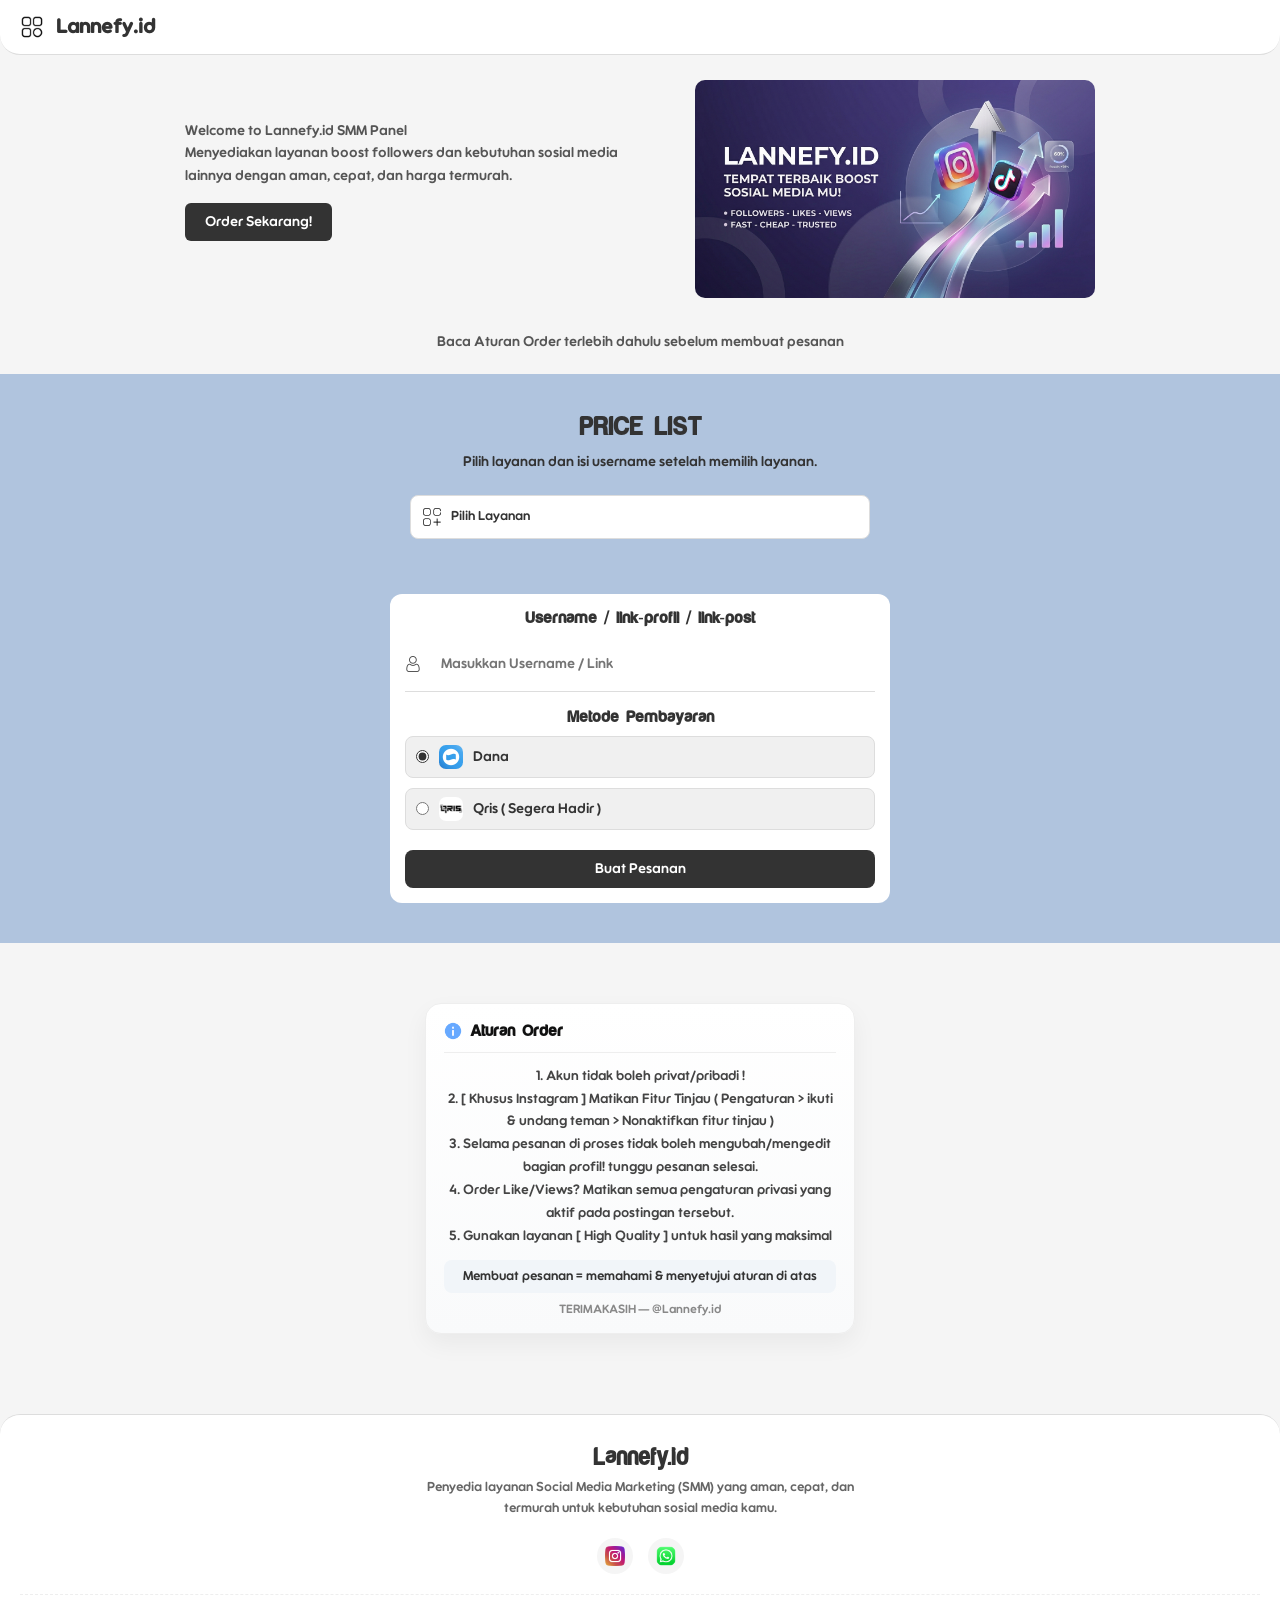
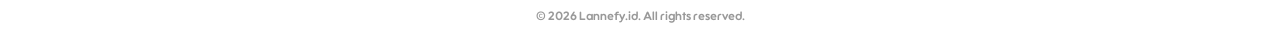
<file: index.html>
<!DOCTYPE html>
<html lang="id">
<head>
  <meta charset="UTF-8">
  <meta name="viewport" content="width=device-width, initial-scale=1.0">
  <title>Lannefy</title>

  <link rel="stylesheet" href="styles.css">
  <link rel="stylesheet" href="css1.css">
  <link rel="stylesheet" href="css2.css">
  <link rel="stylesheet" href="css3.css">
</head>
<body>

  <!-- HEADER -->
  <header class="header">
    <div class="left">
      <img src="pict/nav.png" class="hamburger" id="menuBtn">
      <div class="logo">Lannefy.id</div>
    </div>
  </header>

  <!-- SIDEBAR -->
  <aside class="sidebar" id="sidebar">
    
    <nav class="menu">
      <a href="#home"><img src="pict/home.png"> Home</a>
      <a href="#price"><img src="pict/pricelist.png"> Price List</a>
      <a href="#aturan"><img src="pict/aturan.png"> Aturan Order</a>
     
    </nav>
  </aside>

  <!-- OVERLAY -->
  <div class="overlay" id="overlay"></div>

  <!-- CONTENT -->
  <main class="content">

    <!-- HOME -->
    <section id="home">
      <div class="hero">
        <div class="hero-text">
          <p class="desc">
            Welcome to Lannefy.id SMM Panel<br>
            Menyediakan layanan boost followers dan kebutuhan sosial media lainnya dengan aman, cepat, dan harga termurah.
          </p>
          <br>
          <div class="fake-btn">Order Sekarang!</div>
        </div>

        <div class="hero-image">
          <img src="pict/banner.png" class="hero-banner">
        </div>
      </div>
      <p class="desc">Baca Aturan Order terlebih dahulu sebelum membuat pesanan</p>
    </section>
    
    <!-- REKOMENDASI -->



    <!-- PRICE -->
    <section id="price">
      <div class="price-box">

        <h2>PRICE LIST</h2>
        <p style="font-size: 14px; margin-top:10px;">
          Pilih layanan dan isi username setelah memilih layanan.
        </p>
        <br>

        <!-- SELECT -->
        <div class="option-select" id="optionBtn">
          <img src="pict/option.png">
          <span id="selectedOption">Pilih Layanan</span>
        </div>

        <!-- DROPDOWN -->
        <div class="option-list" id="optionList">

          <div class="option-item" data-target="supercheap"><img src="pict/instagram.png"> Followers IG Super Murah (Drop+)</div>
          <div class="option-item" data-target="hq"><img src="pict/instagram.png"> Followers IG High Quality (Awet)</div>
          <div class="option-item" data-target="indo"><img src="pict/instagram.png"> Followers IG Indonesia</div>
          <div class="option-item" data-target="like"><img src="pict/instagram.png"> Likes Instagram (Awet 75-90%)</div>
          <div class="option-item" data-target="views"><img src="pict/instagram.png"> Reel Instagram views (All Video)</div>
          <div class="option-item" data-target="story"><img src="pict/instagram.png"> Story Views Instagram (Indo)</div>
          <div class="option-item" data-target="viewstt"><img src="pict/tiktok.png"> Views post TikTok</div>
          <div class="option-item" data-target="likestt"><img src="pict/tiktok.png"> Likes Post TikTok</div>
          <div class="option-item" data-target="folltt"><img src="pict/tiktok.png"> Followers TikTok S-1 (High Quality)</div>

        </div>

        <!-- PRICE LIST -->
        <div class="price-list">

          <!-- (SEMUA PRICE LIST KAMU — TIDAK DIUBAH) -->
          <!-- supercheap -->
          <div class="price-content" id="supercheap">
            <div class="price-item"><span>2.000 Followers</span><span>15.000</span></div>
            <div class="price-item"><span>3.000 Followers</span><span>17.500</span></div>
            <div class="price-item"><span>4.000 Followers</span><span>23.000</span></div>
            <div class="price-item"><span>5.000 Followers</span><span>59.000</span></div>
            <div class="price-item"><span>7.000 Followers</span><span>40.000</span></div>
            <div class="price-item"><span>10.000 Followers</span><span>56.000</span></div>
            <div class="price-item"><span>15.000 Followers</span><span>82.000</span></div>
            <div class="price-item"><span>20.000 Followers</span><span>111.000</span></div>
          </div>

          <!-- hq -->
          <div class="price-content" id="hq">
            <div class="price-item"><span>500 Followers</span><span>15.000</span></div>
            <div class="price-item"><span>1.000 Followers</span><span>18.000</span></div>
            <div class="price-item"><span>2.000 Followers</span><span>35.000</span></div>
            <div class="price-item"><span>3.000 Followers</span><span>52.000</span></div>
            <div class="price-item"><span>4.000 Followers</span><span>67.000</span></div>
            <div class="price-item"><span>5.000 Followers</span><span>83.000</span></div>
            <div class="price-item"><span>10.000 Followers</span><span>177.000</span></div>
          </div>

          <!-- indo -->
          <div class="price-content" id="indo">
            <div class="price-item"><span>200 Followers</span><span>13.000</span></div>
            <div class="price-item"><span>300 Followers</span><span>16.500</span></div>
            <div class="price-item"><span>500 Followers</span><span>26.000</span></div>
            <div class="price-item"><span>1.000 Followers</span><span>49.000</span></div>
            <div class="price-item"><span>2.000 Followers</span><span>97.000</span></div>
            <div class="price-item"><span>3.000 Followers</span><span>145.000</span></div>
            <div class="price-item"><span>5.000 Followers</span><span>255.000</span></div>
          </div>

          <!-- like -->
          <div class="price-content" id="like">
            <div class="price-item"><span>4.000 Like</span><span>13.000</span></div>
            <div class="price-item"><span>5.000 Like</span><span>15.000</span></div>
            <div class="price-item"><span>7.000 Like</span><span>19.500</span></div>
            <div class="price-item"><span>10.000 Like</span><span>27.000</span></div>
            <div class="price-item"><span>15.000 Like</span><span>41.000</span></div>
            <div class="price-item"><span>20.000 Like</span><span>55.000</span></div>
            <div class="price-item"><span>30.000 Like</span><span>81.000</span></div>
            <div class="price-item"><span>50.000 Like</span><span>140.000</span></div>
          </div>

          <!-- views -->
          <div class="price-content" id="views">
            <div class="price-item"><span>50.000 Views</span><span>13.000</span></div>
            <div class="price-item"><span>100.000 Views</span><span>17.000</span></div>
            <div class="price-item"><span>200.000 Views</span><span>34.000</span></div>
            <div class="price-item"><span>300.000 Views</span><span>51.000</span></div>
            <div class="price-item"><span>500.000 Views</span><span>85.000</span></div>
            <div class="price-item"><span>1 Juta Views</span><span>180.000</span></div>
          </div>

          <!-- story -->
          <div class="price-content" id="story">
            <div class="price-item"><span>1.500 Story Views</span><span>13.000</span></div>
            <div class="price-item"><span>2.000 Story Views</span><span>16.000</span></div>
            <div class="price-item"><span>3.000 Story Views</span><span>23.000</span></div>
            <div class="price-item"><span>4.000 Story Views</span><span>29.000</span></div>
            <div class="price-item"><span>5.000 Story Views</span><span>38.000</span></div>
          </div>

          <!-- viewstt -->
          <div class="price-content" id="viewstt">
            <div class="price-item"><span>30.000 Views</span><span>13.000</span></div>
            <div class="price-item"><span>50.000 Views</span><span>18.000</span></div>
            <div class="price-item"><span>100.000 Views</span><span>37.000</span></div>
            <div class="price-item"><span>200.000 Views</span><span>74.000</span></div>
            <div class="price-item"><span>500.000 Views</span><span>185.000</span></div>
            <div class="price-item"><span>1 Juta Views</span><span>370.000</span></div>
          </div>

          <!-- likestt -->
          <div class="price-content" id="likestt">
            <div class="price-item"><span>20.000 Like</span><span>14.000</span></div>
            <div class="price-item"><span>30.000 Like</span><span>17.000</span></div>
            <div class="price-item"><span>40.000 Like</span><span>22.000</span></div>
            <div class="price-item"><span>50.000 Like</span><span>27.000</span></div>
            <div class="price-item"><span>70.000 Like</span><span>37.000</span></div>
            <div class="price-item"><span>100.000 Like</span><span>51.000</span></div>
            <div class="price-item"><span>300.000 Like</span><span>152.000</span></div>
            <div class="price-item"><span>500.000 Like</span><span>250.000</span></div>
            <div class="price-item"><span>1 Juta Like</span><span>500.000</span></div>
          </div>

          <!-- folltt -->
          <div class="price-content" id="folltt">
            <div class="price-item"><span>350 Followers</span><span>13.000</span></div>
            <div class="price-item"><span>500 Followers</span><span>16.000</span></div>
            <div class="price-item"><span>700 Followers</span><span>21.000</span></div>
            <div class="price-item"><span>1.000 Followers</span><span>30.000</span></div>
            <div class="price-item"><span>2.000 Followers</span><span>60.000</span></div>
            <div class="price-item"><span>3.000 Followers</span><span>89.000</span></div>
            <div class="price-item"><span>5.000 Followers</span><span>150.000</span></div>
            <div class="price-item"><span>10.000 Followers</span><span>300.000</span></div>
          </div>

        </div>
      </div>
         <!-- FORM ORDER (PINDAH KE LUAR PRICE BIAR GA ERROR) -->
 <section id="order">    
  <div class="order-box">    
    <h3 class="order-title">Username / link-profil / link-post</h3>  

    <!-- USERNAME -->    
    <div class="input-group">    
      <img src="pict/username.png">    
      <input type="text" id="username" placeholder="Masukkan Username / Link">    
    </div>    

    <!-- METODE PEMBAYARAN -->    
    <br>    
    <h3 class="order-title">Metode Pembayaran</h3>    

    <div class="payment-methods">    
      <label class="payment-option">    
        <input type="radio" name="payment" value="Dana" data-logo="pict/dana.png" data-name="Dana" checked>    
        <img src="pict/dana.png"> Dana    
      </label>    
  

      <label class="payment-option">    
        <input type="radio" name="payment" value="Qris" data-logo="pict/qris.png" data-name="Qris">    
        <img src="pict/qris.png"> Qris ( Segera Hadir )  
      </label>    
    </div>    

    <!-- BUTTON -->    
    <button class="order-btn" id="orderBtn">Buat Pesanan</button>

  </div>    
</section>  

</section>    


<!-- ATURAN -->    
<section id="aturan">    
  <section id="order">    
    <div class="order-box">    

      <h1 class="aturan-title">
        <img src="pict/info.png" alt="info">
        Aturan Order
      </h1>    

      <hr>    

      <p class="aturan-list">
        1. Akun tidak boleh privat/pribadi !<br>    
        2. [ Khusus Instagram ] Matikan Fitur Tinjau ( Pengaturan > ikuti & undang teman > Nonaktifkan fitur tinjau ) <br>    
        3. Selama pesanan di proses tidak boleh mengubah/mengedit bagian profil! tunggu pesanan selesai. <br>    
        4. Order Like/Views? Matikan semua pengaturan privasi yang aktif pada postingan tersebut.  <br>
        5. Gunakan layanan [ High Quality ] untuk hasil yang maksimal        
        
      </p>    

      <p class="aturan-note">
        Membuat pesanan = memahami & menyetujui aturan di atas
      </p>    

      <p class="aturan-footer">
        TERIMAKASIH — @Lannefy.id
      </p>    

    </div>
  </section>
</section>

       <footer class="footer">
      <div class="footer-content">
        <h2 class="footer-logo">Lannefy.id</h2>
        <p class="footer-desc">Penyedia layanan Social Media Marketing (SMM) yang aman, cepat, dan termurah untuk kebutuhan sosial media kamu.</p>
        
        <div class="footer-social">
          <a href="https://www.instagram.com/lannefy.id?igsh=MWJ1bHBzd2xjNGZhdA==" target="_blank"><img src="pict/instagram.png" alt="Instagram Lannefy"></a>
          <a href="#" target="_blank"><img src="pict/wa.png" alt="whatsapp"></a>
        </div>
      </div>
      
      <div class="footer-bottom">
        <p>&copy; 2026 Lannefy.id. All rights reserved.</p>
      </div>
    </footer>
 
    
</main>    


<!-- POPUP -->
<div class="popup" id="popup">    
  <div class="popup-box">  

    <div class="popup-header">    
      <img src="pict/detail.png" alt="Detail">    
      <span>Detail Pesanan</span>    
    </div>    

    <!-- ROWS DETAIL -->    
    <div class="popup-row">    
      <span class="label">Username</span>    
      <span class="value" id="detailUser">-</span>    
    </div>    

    <div class="popup-row">    
      <span class="label">Layanan</span>    
      <span class="value" id="detailService">-</span>    
    </div>    

    <div class="popup-row">    
      <span class="label">Pesanan</span>    
      <span class="value" id="detailPrice">-</span>    
    </div>    

    <div class="popup-row">    
      <span class="label">Metode Pembayaran</span>    
      <span class="value" id="detailPayment">-</span>    
    </div>    

    <div class="divider"></div>    

    <!-- TOTAL -->    
    <div class="popup-total">    
      <div class="total-left">    
        <img src="pict/total.png" alt="Total">    
        <span>Total</span>    
      </div>    
      <span id="detailTotal">0</span>    
    </div>    

    <!-- ACTION BUTTON -->    
    <div class="popup-action">    
      <button class="btn-cancel" id="cancelBtn">Ulangi</button>    
      <button class="btn-confirm" id="confirmBtn">Konfirmasi</button>    
    </div>    

  </div>    
</div>

  <script src="script.js"></script>
</body>
</html>
</file>
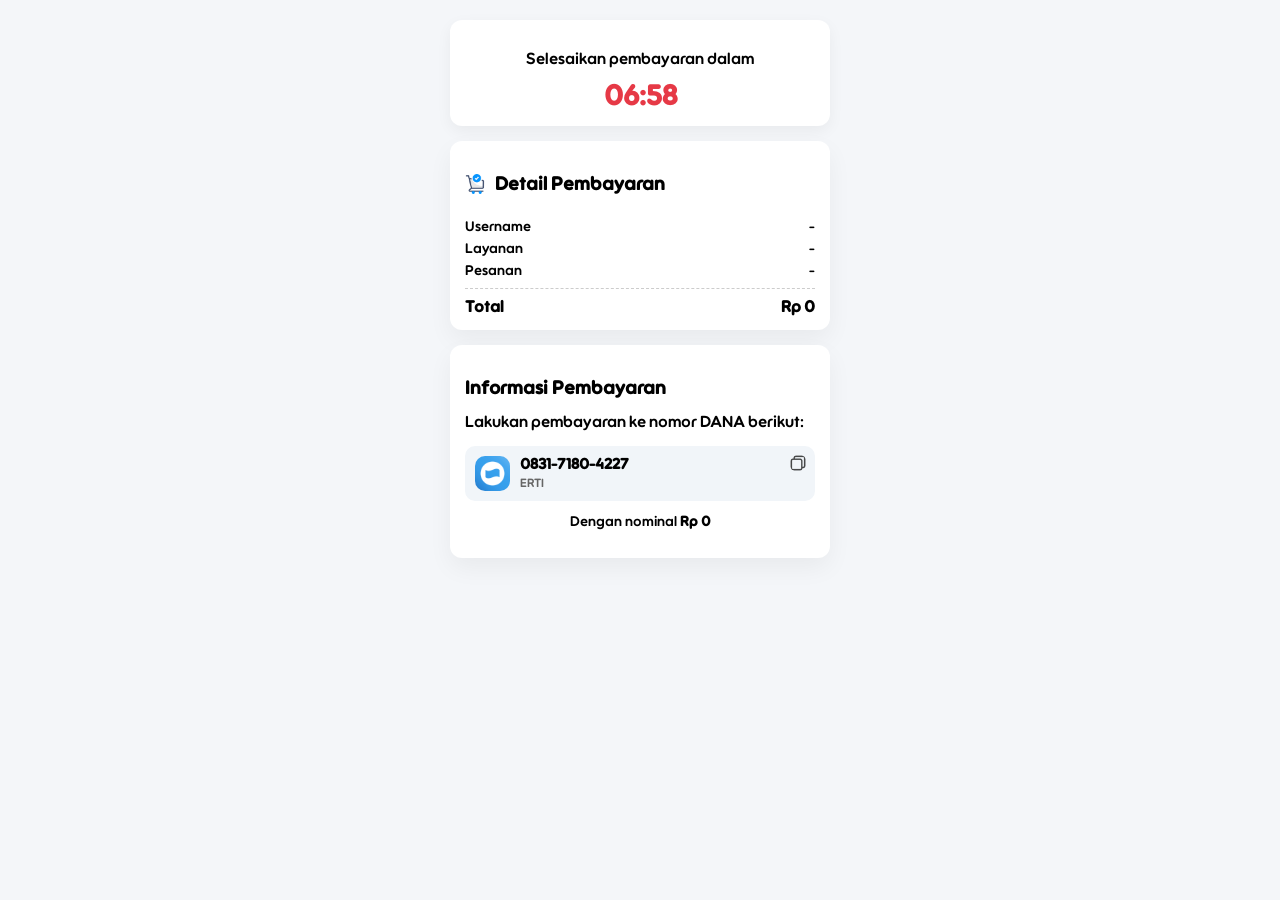
<file: pay/paydana.html>
<!DOCTYPE html>
<html lang="id">
<head>
  <meta charset="UTF-8">
  <meta name="viewport" content="width=device-width, initial-scale=1.0">
  <title>Pembayaran DANA</title>
  <link rel="stylesheet" href="pay.css">
</head>
<body>

<div class="container">

  <!-- TIMER -->
  <div class="timer-box">
    <p>Selesaikan pembayaran dalam</p>
    <h2 id="timer">07:00</h2>
  </div>

  <!-- STRUK -->
  <div class="receipt">

    <div class="receipt-header">
      <img src="../pict/detail.png">
      <h3>Detail Pembayaran</h3>
    </div>

    <div class="receipt-body">
      <div class="row">
        <span>Username</span>
        <span id="rUser">-</span>
      </div>
      <div class="row">
        <span>Layanan</span>
        <span id="rService">-</span>
      </div>
      <div class="row">
        <span>Pesanan</span>
        <span id="rQty">-</span>
      </div>
    </div>

    <div class="divider"></div>

    <div class="total">
      <span>Total</span>
      <span id="rTotal">Rp 0</span>
    </div>

  </div>

  <!-- PAYMENT INFO -->
  <div class="payment-info">
    <h3>Informasi Pembayaran</h3>

    <p>Lakukan pembayaran ke nomor DANA berikut:</p>

    <div class="dana-box">
      <img src="../pict/dana.png">

      <div class="dana-info">
        <strong id="danaNumber">0831-7180-4227</strong>
        <p>ERTI</p>
      </div>

      <img src="../pict/copy.png" id="copyDana">
    </div>

    <p class="pay-note">
      Dengan nominal <b id="payAmount">Rp 0</b>
    </p>
  </div>  

  <!-- CONFIRM BOX -->
  <div class="confirm-box" id="confirmBox">
    <p>Sudah melakukan pembayaran? konfirmasi disini.</p>
    <button id="confirmAdminBtn">Konfirmasi ke admin</button>
  </div>

</div>

<!-- TOAST -->
<div id="toast">Berhasil Disalin</div>

<!-- POPUP (FIXED ID) -->
<div class="popup" id="popupConfirm">
  <div class="popup-box">

    <div class="popup-header">
      <img src="../pict/info.png">
      <span>Konfirmasi Pesanan</span>
    </div>

    <p>
      Konfirmasi pesanan akan diarahkan ke WhatsApp.<br><br>
      Kirim pesan yang sudah tertera beserta bukti transfer.<br><br>
      Terimakasih sudah order @Lannefy.id
    </p>

    <div class="popup-action">
      <button class="btn-cancel" id="cancelConfirm">Batal</button>
      <button class="btn-confirm" id="sendWa">Lanjut ke WhatsApp</button>
    </div>

  </div>
</div>

<script src="pay.js"></script>
</body>
</html>
</file>
<file: styles.css>
* {
  margin: 0;
  padding: 0;
  box-sizing: border-box;
}

body {
  font-family: "bagus", sans-serif;
  background: #f5f5f5;
  color: #333;
}

/* FONT */
@font-face {
  font-family: "estetik";
  src: url("font/estetik.otf");
}

@font-face {
  font-family: "bagus";
  src: url("font/bagus.otf");
}

h1, h2, h3 {
  font-family: "estetik";
}
</file>
<file: css1.css>
/* HEADER */
.header {
  position: fixed;   /* bikin nempel */
  top: 0;
  left: 0;
  width: 100%;
  border-radius:  0px 0px 20px 20px;
  display: flex;
  align-items: center;
  padding: 15px 20px;
  background: #ffffff;
  border-bottom: 1px solid #ddd;

  z-index: 2000; /* di atas semua */
}

.left {
  display: flex;
  align-items: center;
  gap: 12px;
}

.logo {
  font-size: 20px;
  font-weight: bold;
  
}

/* HAMBURGER */
.hamburger {
  width: 24px;
  cursor: pointer;
  transition: transform 0.4s ease;
}

/* ANIMASI ROTATE */
.hamburger.active {
  transform: rotate(90deg);
}

/* SIDEBAR */
.sidebar {
  position: fixed;
  top: 0;
  left: -70%;
  width: 70%;
  height: 100%;
  background: #ffffff;
 border-radius: 0px 25px 25px 0px;
  transition: left 0.3s ease;

  z-index: 3000; /* lebih tinggi dari header */
}

.sidebar.show {
  left: 0;
}

/* MENU */
.menu {
  display: flex;
  flex-direction: column;
  padding: 20px;
  margin-top: 50px;
}

/* MENU ITEM + ICON */
.menu a {
  display: flex;
  align-items: center;
  gap: 10px;

  padding: 12px 10px;
  text-decoration: none;
  color: #333;

  border-bottom: 1px solid #eaeaea; /* garis tipis */
}


/* ACTIVE MENU */
.menu a.active {
  background: #f0f0f0;
}

/* ICON */
.menu a img {
  width: 16px;
  height: 16px;
  filter: brightness(0) saturate(100%) invert(20%);
}

/* HOVER */
.menu a:hover {
  background: #f0f0f0;
}

/* OVERLAY FULL (FIX BUG) */
.overlay {
  position: fixed;
  top: 0;
  left: 0;
  width: 100%;
  height: 100%;
  background: rgba(0,0,0,0.2);

  opacity: 0;
  pointer-events: none;
  transition: 0.3s;
  z-index: 2500;
}

.overlay.show {
  opacity: 1;
  pointer-events: all;
}

.content {
  padding-top: 10px; /* sesuaikan tinggi header */
  text-align: center;
}

/* SCROLL SMOOTH */
html {
  scroll-behavior: smooth;
}

/* SECTION */
section {
  padding: 20px 20px;
  
}

/* BIAR ADA JARAK HEADER */
section {
  scroll-margin-top: 80px;
}
</file>
<file: css2.css>
/* HERO */
.hero {
  display: flex;
  flex-direction: column;
  align-items: center;
  padding: 30px 15px;
  text-align: center;
}

/* URUTAN MOBILE */
.hero-image {
  order: 1; /* banner dulu */
  margin-bottom: 15px;
}

.hero-text {
  order: 2; /* text setelah banner */
  max-width: 500px;
}

/* TEXT */
.desc {
  font-size: 14px;
  color: #555;
  line-height: 1.6;
}

/* BANNER */
.hero-banner {
  width: 100%;
  max-width: 400px;
  border-radius: 10px;
  margin-top: 20px;
}

/* BUTTON */
.fake-btn {
  display: inline-block;
  padding: 12px 20px;
  background: #333;
  color: #fff;
  border-radius: 6px;
  font-size: 14px;
  cursor: default;
  user-select: none;
}

/* DESKTOP MODE */
@media (min-width: 900px) {
  .hero {
    flex-direction: row;
    justify-content: center;
    align-items: center;
    gap: 60px;
    text-align: left;
  }

  /* BALIK URUTAN */
  .hero-text {
    order: 1;
    max-width: 450px;
  }

  .hero-image {
    order: 2;
    margin-bottom: 0;
  }
}

/* WRAPPER */
.price-box {
  max-width: 500px;
  margin: auto;
  padding: 20px;
  display: flex;
  flex-direction: column;
  gap: 5px; /* ✨ jarak antar elemen lebih rapat */
}

/* SELECT */
.option-select {
  display: flex;
  align-items: center;
  gap: 10px;
  margin-bottom: 0; /* rapat ke form */
  background: #fff;
  border: 1px solid #ddd;
  padding: 12px;
  border-radius: 8px;
  cursor: pointer;
}

.option-select img {
  width: 18px;
}

/* DROPDOWN */
.option-list {
  display: none;
  margin-top: 5px;
  border: 1px solid #ddd;
  border-radius: 8px;
  overflow: hidden;
  background: #fff;
}

.option-item {
  padding: 12px;
  font-size: 14px;
  border-bottom: 1px solid #eee;
  cursor: pointer;
}

.option-item:hover {
  background: #f5f5f5;
}

/* PRICE LIST */
.price-list {
  margin-top: 10px; /* rapat ke form */
}

.price-content {
  display: none;
  background: #fff;
  border: 1px solid #ddd;
  border-radius: 8px;
  overflow: hidden;
}

/* ITEM */
.price-item {
  padding: 12px;
  font-size: 14px;
  border-bottom: 1px solid #eee;
  cursor: pointer;
  transition: 0.2s;
  display: flex;
  justify-content: space-between;
  align-items: center;
}

.price-item:hover {
  background: #f5f5f5;
}

/* ACTIVE ITEM */
.price-item.active {
  background: #333;
  color: #fff;
}

/* SELECTED OPTION */
#selectedOption {
  font-size: 13px;
}

/* ALIGNMENT */
.option-select,
.option-list,
.option-item,
.price-content,
.price-item {
  text-align: left;
}

/* BIAR HARGA LEBIH MENONJOL */
.price-item span:last-child {
  font-weight: 600;
}

.option-item {
  display: flex;
  align-items: center;
  gap: 10px;
}

.option-item img {
  width: 18px;
  height: 18px;
  object-fit: contain;
}

/* ORDER FORM */
/* WRAPPER */
.order-box {
  max-width: 500px;
  margin: 0 auto; /* rapat ke atas */
  padding: 15px;
  background: #fff;
  border-radius: 12px;
}

/* TITLE */
.order-title {
  font-size: 16px;
  font-weight: bold;
  margin-bottom: 10px; /* rapat ke input */
}

/* INPUT GROUP */
.input-group {
  display: flex;
  align-items: center;
  gap: 10px;
  padding: 10px 0;
  border-bottom: 1px solid #ddd;
}

.input-group img {
  width: 16px;
  opacity: 0.7;
}

/* INPUT */
.input-group input {
  border: none;
  outline: none;
  width: 100%;
  font-size: 14px;
  font-family: inherit; /* ✨ font selaras */
  color: #111;
  background: #fff;
  padding: 10px;
  border-radius: 8px;
}

/* BUTTON ORDER */
.order-btn {
  width: 100%;
  margin-top: 10px; /* lebih rapat */
  padding: 12px;
  background: #333;
  color: #fff;
  border: none;
  border-radius: 8px;
  font-size: 14px;
  font-family: inherit; /* ✨ font selaras */
  font-weight: 500;
  cursor: pointer;
  transition: 0.2s;
}

/* HOVER */
.order-btn:hover {
  background: #000;
}

.input-group:focus-within {
  border-bottom: 1px solid #333;
}

/* POPUP */
.popup {
  position: fixed;
  top: 0;
  left: 0;
  width: 100%;
  height: 100%;
  background: rgba(0,0,0,0.2);
  display: none;
  justify-content: center;
  align-items: center;
  z-index: 2000;
}

/* BOX */
.popup-box {
  width: 90%;
  max-width: 380px;
  background: #fff;
  padding: 20px;
  border-radius: 12px;
  font-size: 14px;
  font-family: inherit; /* ✨ font popup selaras */
}

/* HEADER */
.popup-header {
  display: flex;
  align-items: center;
  gap: 8px;
  font-weight: bold;
  margin-bottom: 15px;
}

.popup-header img {
  width: 18px;
}

/* ROW */
/* =========================
   FIX POPUP ALIGNMENT FULL
========================= */

/* POPUP DETAIL PESANAN */
/* Popup row: label kiri, value kanan */
.popup-row {
  display: flex;
  justify-content: space-between;
  align-items: center;
  margin: 8px 0;
}

.popup-row .label {
  font-weight: 500;
}

/* =========================
   FIX TEXT PANJANG DI POPUP
========================= */
.popup-row .value {
  max-width: 60%; /* biar ga nabrak kiri */
  text-align: right;

  word-break: break-word;      /* pecah kata panjang */
  overflow-wrap: anywhere;     /* modern fix */
  white-space: normal;         /* biar bisa turun baris */
}

/* Value image (payment logo) */
.popup-row .value img {
  width: 20px;
  height: 20px;
  object-fit: contain;
  border-radius: 5px;
}

/* DIVIDER */
.divider {
  border-top: 1px dashed #ccc;
  margin: 12px 0;
}

/* TOTAL */
.popup-total {
  display: flex;
  justify-content: space-between;
  align-items: center;
  font-weight: bold;
  margin-bottom: 15px;
}

.total-left {
  display: flex;
  align-items: center;
  gap: 6px;
}

.total-left img {
  width: 16px;
}

/* BUTTON POPUP */
.popup-action {
  display: flex;
  gap: 10px;
}

.btn-cancel {
  flex: 1;
  padding: 10px;
  background: #eee;
  border: none;
  border-radius: 6px;
  font-family: inherit; /* ✨ font selaras */
  font-size: 14px;
}

.btn-confirm {
  flex: 1;
  padding: 10px;
  background: #333;
  color: #fff;
  border: none;
  border-radius: 6px;
  font-family: inherit; /* ✨ font selaras */
  font-size: 14px;
}

/* LOCK SCROLL */
/* BLUR BACKGROUND */
body.blur main {
  filter: blur(4px);
  pointer-events: none;
  user-select: none;
}

body.lock {
  overflow: hidden;
}

.main-wrapper {
  transition: 0.3s;
}

.main-wrapper.blur {
  filter: blur(4px);
  transform: scale(1.01);
}

/* PAYMENT METHODS */
.payment-methods {
  display: flex;
  flex-direction: column;
  gap: 10px;
  margin: 10px 0; /* rapat ke input dan tombol */
}

.payment-option {
  display: flex;
  align-items: center;
  gap: 10px;
  cursor: pointer;
  font-size: 14px;
  padding: 8px 10px;
  border: 1px solid #ddd;
  border-radius: 8px;
  background: #f0f0f0;
  transition: 0.2s;
}

.payment-option img {
  width: 24px;
  height: 24px;
  border-radius: 7px;
  object-fit: contain;
}

.payment-option:hover {
  background: #f0f0f0;
}

.payment-option input[type="radio"] {
  accent-color: #333;
}

/* POPUP DETAIL PESANAN - RAPIH */
.popup-row.payment-row {
  display: flex;
  align-items: center;
  gap: 10px;
  margin: 8px 0;
}

.popup-row.payment-row img {
  width: 20px;
  height: 20px;
  border-radius: 7px;
  object-fit: contain;
  vertical-align: middle;
}

.popup-row.payment-row span {
  display: flex;
  align-items: center;  /* ✅ fix vertikal align */
  gap: 6px;             /* jarak icon dan text */
  font-size: 14px;
}

/* =========================
   FIX POPUP PAYMENT ALIGNMENT
========================= */
.popup-row.payment-row img {
  vertical-align: middle; /* fallback */
}

#price {
  background: lightsteelblue;
}
</file>
<file: css3.css>
/* =========================
   ATURAN ORDER - MODERN CLEAN
========================= */
#aturan {
  padding: 20px 15px;
  margin: 20px auto;
  max-width: 500px;
}

/* CARD */
#aturan .order-box {
  background: linear-gradient(180deg, #ffffff, #f9fafb);
  border-radius: 16px;
  padding: 18px;
  border: 1px solid #eee;
  box-shadow: 0 10px 25px rgba(0,0,0,0.05);
  transition: 0.25s ease;
}

#aturan .order-box:hover {
  transform: translateY(-2px);
  box-shadow: 0 15px 35px rgba(0,0,0,0.08);
}

/* TITLE + ICON */
.aturan-title {
  display: flex;
  align-items: center;
  gap: 8px;
  font-size: 16px;
  font-weight: 600;
  color: #111;
}

.aturan-title img {
  width: 18px;
  height: 18px;
  opacity: 0.8;
}

/* GARIS */
#aturan hr {
  border: none;
  border-top: 1px solid #eee;
  margin: 12px 0;
}

/* LIST */
.aturan-list {
  font-size: 13.5px;
  line-height: 1.7;
  color: #444;
}

/* NOTE */
.aturan-note {
  margin-top: 12px;
  padding: 10px;
  background: #f1f5f9;
  border-radius: 8px;
  font-size: 13px;
  color: #333;
  text-align: center;
}

/* FOOTER */
.aturan-footer {
  margin-top: 10px;
  font-size: 12px;
  text-align: center;
  color: #888;
}

/* =========================
   REKOMENDASI SECTION
========================= */
#recommendation {
  padding: 20px 15px;
  display: flex;
  justify-content: center;
}

.recom-box {
  width: 100%;
  max-width: 500px;
}

/* HEADER */
.recom-header {
  display: flex;
  align-items: center;
  justify-content: center; /* INI KUNCINYA */
  gap: 8px;
  margin-bottom: 12px;
  text-align: center;
}

.recom-header img {
  width: 20px;
}

.recom-header h3 {
  font-size: 16px;
  font-weight: 600;
  align-items: center;
  color: #fff;
}

/* LIST */
.recom-list {
  display: flex;
  flex-direction: column;
  gap: 10px;
}

/* ITEM */
.recom-item {
  display: flex;
  align-items: center;
  gap: 12px;
  background: #fff;
  padding: 12px;
  border-radius: 12px;
  cursor: pointer;

  box-shadow: 0 8px 20px rgba(0,0,0,0.05);
  transition: 0.25s ease;
}

.recom-item:hover {
  transform: translateY(-2px);
  box-shadow: 0 12px 25px rgba(0,0,0,0.08);
}

/* ICON */
.recom-item img {
  width: 20px;
  height: 20px;
  border-radius: 10px;
}

/* TEXT */
.recom-text h4 {
  font-size: 14px;
  margin: 0;
}

.recom-text p {
  font-size: 12px;
  color: #666;
  margin: 2px 0 0;
}

#recommendation { 
  background: lightslategrey;
}

/* =========================
   FOOTER
========================= */
.footer {
  background: #ffffff;
  border-top: 1px solid #ddd;
  padding: 30px 20px 15px;
  margin-top: 40px;
  text-align: center;
  border-radius: 20px 20px 0 0; /* Biar ujung atasnya agak melengkung manis */
}

.footer-content {
  max-width: 500px;
  margin: 0 auto;
}

.footer-logo {
  font-family: "estetik", sans-serif;
  font-size: 22px;
  color: #333;
  margin-bottom: 8px;
}

.footer-desc {
  font-size: 13px;
  color: #666;
  line-height: 1.6;
  margin-bottom: 18px;
  padding: 0 10px;
}

.footer-social {
  display: flex;
  justify-content: center;
  gap: 15px;
  margin-bottom: 20px;
}

.footer-social a {
  display: inline-block;
  background: #f5f5f5;
  padding: 8px;
  border-radius: 50%; /* Bikin background bulat untuk ikon */
  transition: 0.3s ease;
}

.footer-social a img {
  width: 20px;
  height: 20px;
  object-fit: contain;
  vertical-align: middle;
}



.footer-social a:hover {
  background: #e0e0e0;
  transform: translateY(-3px); /* Efek melompat kecil saat disentuh */
}

.footer-bottom {
  border-top: 1px dashed #eee;
  padding-top: 15px;
  font-size: 12px;
  color: #999;
}
</file>
<file: pay/pay.css>
body {
  margin: 0;
  font-family: bagus;
  background: #f4f6f9;
  display: flex;
  justify-content: center;
}

@font-face {
  font-family: "estetik";
  src: url("../font/estetik.otf");
}

@font-face {
  font-family: "bagus";
  src: url("../font/bagus.otf");
}

.container {
  width: 100%;
  max-width: 420px;
  padding: 20px;
  box-sizing: border-box;
}

/* =========================
   TIMER
========================= */
.timer-box {
  text-align: center;
  background: #fff;
  padding: 15px;
  border-radius: 12px;
  margin-bottom: 15px;
  box-shadow: 0 5px 15px rgba(0,0,0,0.05);
}

#timer {
  margin: 5px 0 0;
  font-size: 28px;
  color: #e63946;
}

/* =========================
   RECEIPT
========================= */
.receipt {
  background: #fff;
  border-radius: 12px;
  padding: 15px;
  box-shadow: 0 10px 25px rgba(0,0,0,0.05);
  margin-bottom: 15px;
}

.receipt-header {
  display: flex;
  align-items: center;
  gap: 10px;
}

.receipt-header img {
  width: 20px;
}

.receipt-body .row {
  display: flex;
  justify-content: space-between;
  margin: 8px 0;
  font-size: 14px;
}

.row span:last-child {
  text-align: right;
  max-width: 60%;
  word-break: break-word;
}

.divider {
  border-top: 1px dashed #ccc;
  margin: 10px 0;
}

.total {
  display: flex;
  justify-content: space-between;
  font-weight: bold;
}

/* =========================
   PAYMENT INFO
========================= */
.payment-info {
  background: #fff;
  padding: 15px;
  border-radius: 12px;
  box-shadow: 0 10px 25px rgba(0,0,0,0.05);
}

.payment-info h3 {
  margin-bottom: 10px;
}

.dana-box {
  display: flex;
  align-items: center;
  gap: 10px;
  background: #f1f5f9;
  padding: 10px;
  border-radius: 10px;
  margin: 10px 0;
}

.dana-box div {
  display: flex;
  flex-direction: column;
  justify-content: center;
  gap: 2px;
}

.dana-box strong {
  font-size: 15px;
  line-height: 1.2;
}

.dana-box p {
  margin: 0;
  font-size: 12px;
  color: #666;
  line-height: 1.2;
}

.dana-box img {
  width: 35px;
  border-radius: 10px;
}

.pay-note {
  text-align: center;
  font-size: 14px;
}

/* =========================
   CONFIRM BOX
========================= */
.confirm-box {
  display: none;
  background: #fff;
  padding: 15px;
  border-radius: 12px;
  margin-top: 15px;
  text-align: center;
  box-shadow: 0 10px 25px rgba(0,0,0,0.05);
}

.confirm-box p {
  font-size: 14px;
  margin-bottom: 10px;
}

#confirmAdminBtn {
  width: 100%;
  padding: 12px;
  background: #333;
  color: #fff;
  border: none;
  border-radius: 8px;
  font-size: 14px;
  cursor: pointer;
}

#confirmAdminBtn:hover {
  background: #000;
}

/* =========================
   POPUP (FIX MOBILE)
========================= */
.popup {
  position: fixed;
  top: 0;
  left: 0;
  width: 100%;
  height: 100%;
  background: rgba(0,0,0,0.35);
  display: none;
  justify-content: center;
  align-items: center;
  padding: 15px; /* penting biar ga nempel layar */
  box-sizing: border-box;
  z-index: 999;
}

.popup-box {
  width: 100%;
  max-width: 320px;
  background: #fff;
  padding: 16px;
  border-radius: 12px;
  box-sizing: border-box;
  animation: fadeIn 0.25s ease;
}

/* HEADER */
.popup-header {
  display: flex;
  align-items: center;
  gap: 8px;
  font-weight: bold;
}

.popup-header img {
  width: 18px;
}

/* TEXT */
.popup-box p {
  font-size: 13px;
  line-height: 1.5;
  margin: 10px 0;
}

/* BUTTON */
.popup-action {
  display: flex;
  gap: 8px;
}

.popup-action button {
  flex: 1;
  padding: 10px;
  font-size: 13px;
  border-radius: 8px;
  cursor: pointer;
}

.btn-cancel {
  background: #eee;
  border: none;
}

.btn-confirm {
  background: #333;
  color: #fff;
  border: none;
}

/* =========================
   ANIMATION
========================= */
@keyframes fadeIn {
  from {
    transform: translateY(15px);
    opacity: 0;
  }
  to {
    transform: translateY(0);
    opacity: 1;
  }
}

/* =========================
   EXTRA MOBILE FIX
========================= */
@media (max-width: 360px) {
  .popup-box {
    max-width: 100%;
  }

  .container {
    padding: 15px;
  }
}

.dana-box {
  position: relative; /* WAJIB biar bisa absolute */
  display: flex;
  align-items: center;
  gap: 10px;
  background: #f1f5f9;
  padding: 10px;
  border-radius: 10px;
  margin: 10px 0;
}

.dana-info {
  display: flex;
  flex-direction: column;
  gap: 2px;
}

.dana-info strong {
  font-size: 15px;
}

.dana-info p {
  margin: 0;
  font-size: 12px;
  color: #666;
}

/* COPY DI POJOK KANAN ATAS */
#copyDana {
  position: absolute;
  top: 8px;
  right: 8px;
  width: 18px;
  cursor: pointer;
  opacity: 0.7;
  transition: 0.2s;
}

#copyDana:hover {
  opacity: 1;
  transform: scale(1.1);
}

/* =========================
   TOAST (POPUP KECIL)
========================= */
#toast {
  position: fixed;
  bottom: 20px;
  left: 50%;
  transform: translateX(-50%) translateY(20px);
  background: #333;
  color: #fff;
  padding: 10px 16px;
  border-radius: 20px;
  font-size: 13px;
  opacity: 0;
  pointer-events: none;
  transition: all 0.3s ease;
  z-index: 1000;
}

/* muncul */
#toast.show {
  opacity: 1;
  transform: translateX(-50%) translateY(0);
}

#confirmAdminBtn,
.btn-cancel,
.btn-confirm {
  font-family: "bagus", sans-serif;
  letter-spacing: 0.3px;
}
</file>
